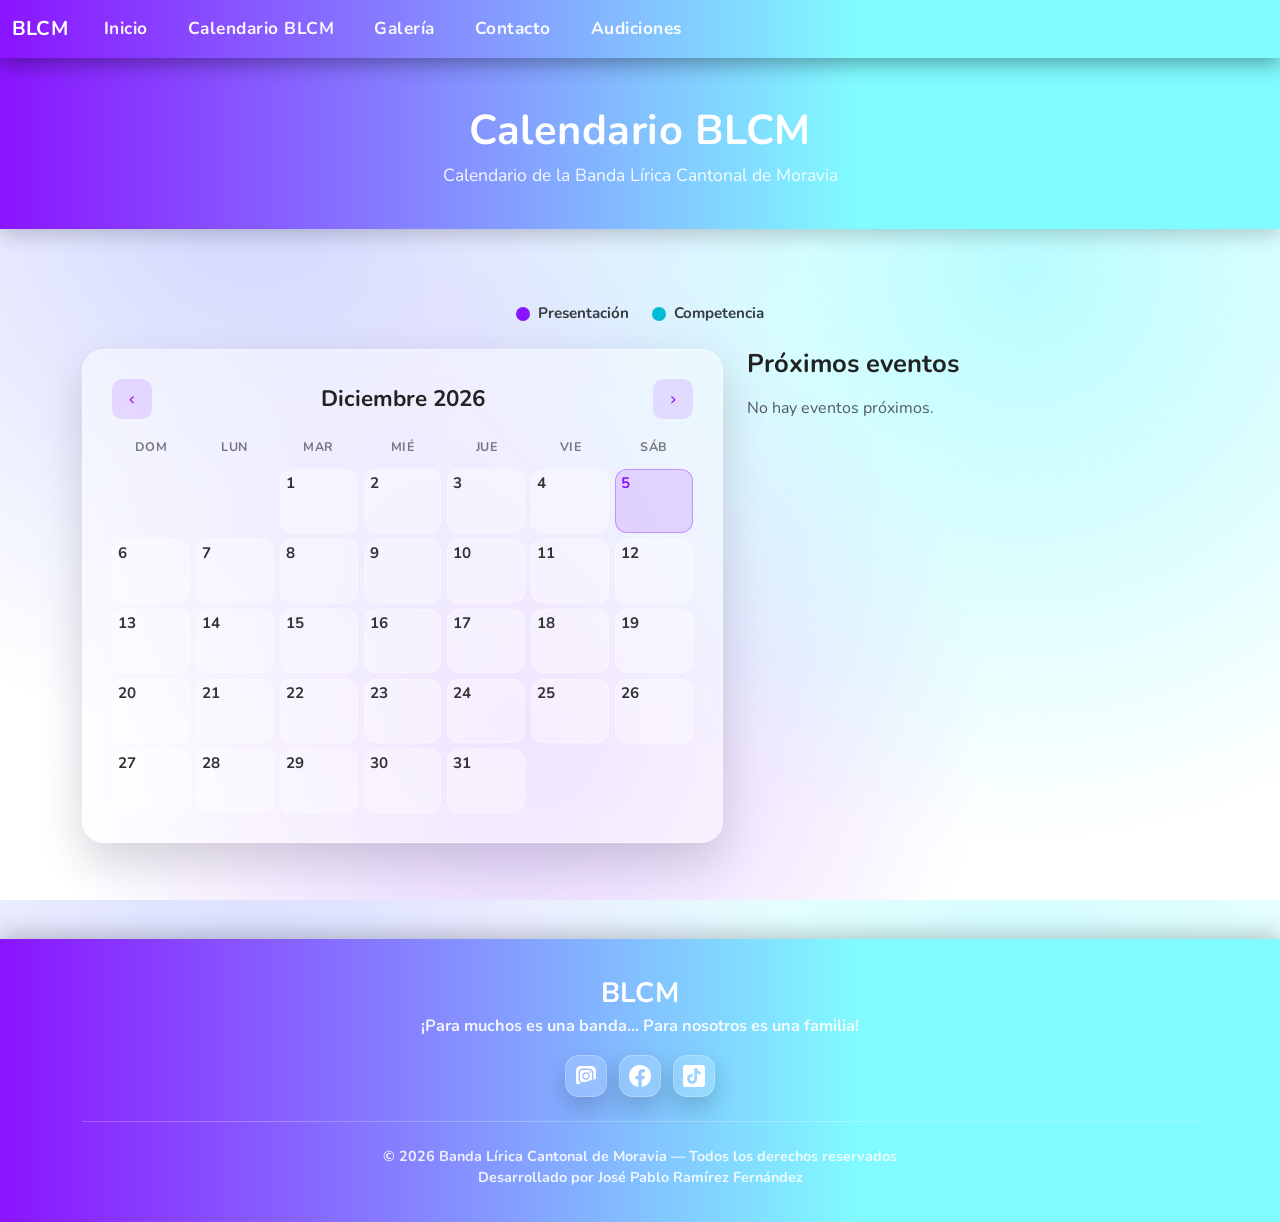
<file: calendario.html>
<!DOCTYPE html>
<html lang="es">
<head>
    <meta charset="UTF-8" />
    <meta name="viewport" content="width=device-width, initial-scale=1.0, maximum-scale=1, user-scalable=no">
    <title>Calendario — BLCM</title>
    <meta name="author" content="José Pablo Ramírez Fernández" />
    <link rel="stylesheet" href="styles.css" />
    <link href="https://cdn.jsdelivr.net/npm/bootstrap@5.3.2/dist/css/bootstrap.min.css" rel="stylesheet">
    <script src="https://cdn.jsdelivr.net/npm/bootstrap@5.3.2/dist/js/bootstrap.bundle.min.js"></script>
    <link rel="stylesheet" href="https://cdnjs.cloudflare.com/ajax/libs/font-awesome/6.5.1/css/all.min.css">
    <style>
        /* ── Encabezado de página ── */
        .page-header {
            background: linear-gradient(90deg, rgba(138,20,255,1) 0%, rgba(128,251,255,1) 67%);
            padding: 3rem 0 2.5rem;
            text-align: center;
            color: white;
            box-shadow: 0 6px 20px rgba(0,0,0,0.20);
        }
        .page-header h1 {
            font-family: 'NunitoBold', Arial, sans-serif;
            font-size: 2.6rem;
            margin: 0;
            letter-spacing: 0.5px;
        }
        .page-header p {
            font-family: 'Nunito', Arial, sans-serif;
            font-size: 1.1rem;
            margin: 0.4rem 0 0;
            opacity: 0.92;
        }

        /* ── Leyenda ── */
        .leyenda {
            display: flex;
            gap: 1.4rem;
            justify-content: center;
            flex-wrap: wrap;
            margin: 1.6rem 0 0;
        }
        .leyenda-item {
            display: flex;
            align-items: center;
            gap: 8px;
            font-family: 'NunitoBold', Arial, sans-serif;
            font-size: 0.95rem;
            color: rgba(0,0,0,0.75);
        }
        .dot {
            width: 14px;
            height: 14px;
            border-radius: 50%;
            flex-shrink: 0;
        }
        .dot-presentacion { background: rgba(138,20,255,1); }
        .dot-competencia  { background: #00bcd4; }

        /* ── Tarjeta del calendario ── */
        .cal-card {
            background: rgba(255,255,255,0.45);
            backdrop-filter: blur(14px);
            -webkit-backdrop-filter: blur(14px);
            border: 1px solid rgba(255,255,255,0.40);
            border-radius: 22px;
            box-shadow: 0 18px 45px rgba(0,0,0,0.15);
            padding: 1.8rem;
        }

        /* ── Navegación del mes ── */
        .cal-nav {
            display: flex;
            align-items: center;
            justify-content: space-between;
            margin-bottom: 1.2rem;
        }
        .cal-nav button {
            background: rgba(138,20,255,0.12);
            border: none;
            border-radius: 10px;
            width: 40px;
            height: 40px;
            font-size: 1.1rem;
            color: rgba(138,20,255,1);
            cursor: pointer;
            transition: background .2s;
        }
        .cal-nav button:hover { background: rgba(138,20,255,0.22); }
        .cal-mes {
            font-family: 'NunitoBold', Arial, sans-serif;
            font-size: 1.4rem;
            color: #222;
            text-transform: capitalize;
        }

        /* ── Grid del calendario ── */
        .cal-grid {
            display: grid;
            grid-template-columns: repeat(7, 1fr);
            gap: 6px;
        }
        .cal-dia-nombre {
            font-family: 'NunitoBold', Arial, sans-serif;
            font-size: 0.78rem;
            text-align: center;
            color: rgba(0,0,0,0.50);
            padding-bottom: 6px;
            text-transform: uppercase;
            letter-spacing: 0.5px;
        }
        .cal-dia {
            min-height: 64px;
            border-radius: 12px;
            padding: 6px 5px 4px;
            background: rgba(255,255,255,0.35);
            border: 1px solid rgba(255,255,255,0.30);
            cursor: default;
            transition: background .2s, transform .15s;
            position: relative;
        }
        .cal-dia.vacio { background: transparent; border-color: transparent; }
        .cal-dia.hoy {
            background: rgba(138,20,255,0.14);
            border-color: rgba(138,20,255,0.35);
        }
        .cal-dia.tiene-evento { cursor: pointer; }
        .cal-dia.tiene-evento:hover {
            background: rgba(255,255,255,0.65);
            transform: translateY(-2px);
        }
        .cal-dia .num {
            font-family: 'NunitoBold', Arial, sans-serif;
            font-size: 0.95rem;
            color: #333;
            line-height: 1;
        }
        .cal-dia.hoy .num { color: rgba(138,20,255,1); }
        .cal-dia .eventos-dia {
            display: flex;
            flex-wrap: wrap;
            gap: 3px;
            margin-top: 4px;
        }
        .badge-evento {
            display: inline-block;
            width: 8px;
            height: 8px;
            border-radius: 50%;
        }

        /* ── Lista de próximos eventos ── */
        .evento-item {
            background: rgba(255,255,255,0.45);
            backdrop-filter: blur(10px);
            -webkit-backdrop-filter: blur(10px);
            border: 1px solid rgba(255,255,255,0.35);
            border-radius: 16px;
            padding: 1rem 1.2rem;
            box-shadow: 0 6px 18px rgba(0,0,0,0.10);
            display: flex;
            gap: 1rem;
            align-items: flex-start;
            transition: transform .2s, box-shadow .2s;
        }
        .evento-item:hover {
            transform: translateY(-3px);
            box-shadow: 0 12px 28px rgba(0,0,0,0.14);
        }
        .evento-fecha-bloque {
            min-width: 58px;
            text-align: center;
            padding: 8px 6px;
            border-radius: 12px;
            color: white;
            flex-shrink: 0;
        }
        .evento-fecha-bloque.presentacion {
            background: linear-gradient(135deg, rgba(138,20,255,0.9), rgba(100,0,200,0.9));
        }
        .evento-fecha-bloque.competencia {
            background: linear-gradient(135deg, #00bcd4, #0097a7);
        }
        .evento-fecha-bloque .dia-num {
            font-family: 'NunitoBold', Arial, sans-serif;
            font-size: 1.6rem;
            line-height: 1;
        }
        .evento-fecha-bloque .mes-txt {
            font-family: 'Nunito', Arial, sans-serif;
            font-size: 0.75rem;
            opacity: 0.92;
            text-transform: uppercase;
        }
        .evento-info h6 {
            font-family: 'NunitoBold', Arial, sans-serif;
            font-size: 1rem;
            color: #222;
            margin: 0 0 4px;
        }
        .evento-info p {
            font-family: 'Nunito', Arial, sans-serif;
            font-size: 0.88rem;
            color: rgba(0,0,0,0.60);
            margin: 0;
        }
        .evento-tipo-badge {
            font-family: 'NunitoBold', Arial, sans-serif;
            font-size: 0.72rem;
            padding: 2px 10px;
            border-radius: 20px;
            display: inline-block;
            margin-bottom: 5px;
        }
        .badge-presentacion { background: rgba(138,20,255,0.12); color: rgba(138,20,255,1); }
        .badge-competencia  { background: rgba(0,188,212,0.12);  color: #0097a7; }

        .seccion-titulo-cal {
            font-family: 'NunitoBold', Arial, sans-serif;
            font-size: 1.6rem;
            color: #222;
        }

        @media (max-width: 576px) {
            .cal-dia { min-height: 48px; padding: 4px 3px 3px; }
            .cal-dia .num { font-size: 0.80rem; }
            .cal-mes { font-size: 1.1rem; }
        }

        /* ── Slider de eventos ── */
        .slider-lista {
            display: flex;
            flex-direction: column;
            gap: 12px;
        }
        .slider-nav {
            display: flex;
            align-items: center;
            justify-content: center;
            gap: 12px;
            margin-top: 0.9rem;
        }
        .slider-nav {
            display: flex;
            align-items: center;
            justify-content: space-between;
            margin-top: 0.9rem;
        }
        .slider-btn {
            background: rgba(138,20,255,0.12);
            border: none;
            border-radius: 10px;
            width: 36px;
            height: 36px;
            font-size: 1.1rem;
            color: rgba(138,20,255,1);
            cursor: pointer;
            transition: background .2s;
            display: flex;
            align-items: center;
            justify-content: center;
        }
        .slider-btn:hover  { background: rgba(138,20,255,0.22); }
        .slider-btn:disabled { opacity: 0.35; cursor: default; }
        .slider-dots {
            display: flex;
            gap: 6px;
        }
        .slider-dot {
            width: 8px;
            height: 8px;
            border-radius: 50%;
            background: rgba(138,20,255,0.20);
            border: none;
            cursor: pointer;
            transition: background .2s, transform .2s;
            padding: 0;
        }
        .slider-dot.activo {
            background: rgba(138,20,255,1);
            transform: scale(1.25);
        }
        .slider-contador {
            font-family: 'NunitoBold', Arial, sans-serif;
            font-size: 0.82rem;
            color: rgba(0,0,0,0.45);
        }
    </style>
</head>
<body>

    <!-- NAVBAR -->
    <header>
        <nav class="navbar navbar-expand-lg navbar-blcm">
            <div class="container-fluid">
                <a class="navbar-brand blcm-title" href="index.html">BLCM</a>
                <button class="navbar-toggler" type="button" data-bs-toggle="collapse"
                    data-bs-target="#navbarSupportedContent" aria-controls="navbarSupportedContent"
                    aria-expanded="false" aria-label="Toggle navigation">
                    <span class="navbar-toggler-icon"></span>
                </button>
                <div class="collapse navbar-collapse" id="navbarSupportedContent">
                    <ul class="navbar-nav me-auto mb-2 mb-lg-0">
                        <li class="nav-item">
                            <a class="nav-link" href="index.html">Inicio</a>
                        </li>
                        <li class="nav-item">
                            <a class="nav-link active" aria-current="page" href="calendario.html">Calendario BLCM</a>
                        </li>
                        <li class="nav-item">
                            <a class="nav-link" href="galeria.html">Galería</a>
                        </li>
                        <li class="nav-item">
                            <a class="nav-link" href="contacto.html">Contacto</a>
                        </li>
                        <li class="nav-item">
                            <a class="nav-link" href="audiciones.html">Audiciones</a>
                        </li>
                    </ul>
                </div>
            </div>
        </nav>
    </header>

    <!-- ENCABEZADO DE PÁGINA -->
    <div class="page-header">
        <h1>Calendario BLCM</h1>
        <p>Calendario de la Banda Lírica Cantonal de Moravia</p>
    </div>

    <!-- CONTENIDO -->
    <div class="container my-5 principal">

        <!-- Leyenda -->
        <div class="leyenda mb-4">
            <div class="leyenda-item">
                <span class="dot dot-presentacion"></span> Presentación
            </div>
            <div class="leyenda-item">
                <span class="dot dot-competencia"></span> Competencia
            </div>
        </div>

        <div class="row g-4">

            <!-- Calendario -->
            <div class="col-lg-7">
                <div class="cal-card">
                    <div class="cal-nav">
                        <button id="btnPrev" aria-label="Mes anterior">&#8249;</button>
                        <span class="cal-mes" id="calMes"></span>
                        <button id="btnNext" aria-label="Mes siguiente">&#8250;</button>
                    </div>
                    <div class="cal-grid" id="calGrid"></div>
                </div>
            </div>

            <!-- Eventos -->
            <div class="col-lg-5">
                <h5 class="seccion-titulo-cal mb-3">Próximos eventos</h5>
                <div class="slider-lista" id="sliderLista"></div>
                <div class="slider-nav" id="sliderNav" style="display:none;">
                    <button class="slider-btn" id="sliderPrev" aria-label="Anterior">&#8249;</button>
                    <span class="slider-contador" id="sliderContador"></span>
                    <button class="slider-btn" id="sliderNext" aria-label="Siguiente">&#8250;</button>
                </div>
            </div>

        </div>
    </div>

    <!-- FOOTER -->
    <footer class="footer-blcm mt-5">
        <div class="container text-center py-4">
            <div class="footer-brand">BLCM</div>
            <div class="footer-slogan">
                ¡Para muchos es una banda... Para nosotros es una familia!
            </div>
            <div class="footer-social mt-3">
                <a class="social-btn ig" href="https://www.instagram.com/blcm__lirica">
                    <img src="logo/instagram.svg" height="22">
                </a>
                <a class="social-btn fb" href="https://www.facebook.com/profile.php?id=100092644479915&locale=es_LA">
                    <img src="logo/facebook.svg" height="22">
                </a>
                <a class="social-btn tk" href="https://www.tiktok.com/@blcm__lirica?lang=es-419">
                    <img src="logo/tiktok.svg" height="22">
                </a>
            </div>
            <hr class="footer-divider my-4">
            <div class="footer-copy">
                © 2026 Banda Lírica Cantonal de Moravia — Todos los derechos reservados<br>
                Desarrollado por José Pablo Ramírez Fernández
            </div>
        </div>
    </footer>

    <script>
        /* ============================================================
           DATOS DE EVENTOS
           tipo: 'presentacion' | 'competencia'
           Para rangos: usar fechaFin (opcional).
           Ejemplo: { fecha: '2026-09-09', fechaFin: '2026-09-14', ... }
        ============================================================ */
        const eventos = [
            {
                fecha: '2026-07-04',
                titulo: 'WAMSB 2026 Banda',
                lugar: 'Puriscal, San José',
                tipo: 'competencia'
            },
            {
                fecha: '2026-07-25',
                titulo: 'WAMSB 2026 Competencia indoor',
                lugar: 'La Fortuna, San Carlos',
                tipo: 'competencia'
            },
            {
                fecha: '2026-09-09',
                fechaFin: '2026-09-14',
                titulo: 'Panamá 2026',
                lugar: 'Panamá',
                tipo: 'competencia'
            },
            {
                fecha: '2026-04-11',
                titulo: 'Presentación en Feria de Guadalupe',
                lugar: 'Guadalupe',
                tipo: 'presentacion'
            },
            {
                fecha: '2026-04-19',
                titulo: 'Presentación Parque de Moravia',
                lugar: 'Moravia',
                tipo: 'presentacion'
            },
            {
                fecha: '2026-04-25',
                titulo: 'Presentación en Feria de Guadalupe',
                lugar: 'Guadalupe',
                tipo: 'presentacion'
            },
            
        ];

        /* ============================================================
           LÓGICA DEL CALENDARIO
        ============================================================ */
        const DIAS  = ['Dom','Lun','Mar','Mié','Jue','Vie','Sáb'];
        const MESES = ['Enero','Febrero','Marzo','Abril','Mayo','Junio',
                       'Julio','Agosto','Septiembre','Octubre','Noviembre','Diciembre'];

        let viewDate = new Date();

        function eventosDelDia(year, month, day) {
            const key = new Date(year, month, day);
            return eventos.filter(e => {
                const inicio = new Date(e.fecha + 'T00:00:00');
                const fin    = e.fechaFin ? new Date(e.fechaFin + 'T00:00:00') : inicio;
                return key >= inicio && key <= fin;
            });
        }

        function renderCalendario() {
            const year  = viewDate.getFullYear();
            const month = viewDate.getMonth();
            const hoy   = new Date();

            document.getElementById('calMes').textContent = `${MESES[month]} ${year}`;

            const grid = document.getElementById('calGrid');
            grid.innerHTML = '';

            // Cabecera de días
            DIAS.forEach(d => {
                const el = document.createElement('div');
                el.className = 'cal-dia-nombre';
                el.textContent = d;
                grid.appendChild(el);
            });

            const primerDia = new Date(year, month, 1).getDay();
            const totalDias = new Date(year, month + 1, 0).getDate();

            // Celdas vacías iniciales
            for (let i = 0; i < primerDia; i++) {
                const el = document.createElement('div');
                el.className = 'cal-dia vacio';
                grid.appendChild(el);
            }

            // Días del mes
            for (let d = 1; d <= totalDias; d++) {
                const evs   = eventosDelDia(year, month, d);
                const esHoy = (d === hoy.getDate() && month === hoy.getMonth() && year === hoy.getFullYear());

                const el = document.createElement('div');
                el.className = 'cal-dia' + (esHoy ? ' hoy' : '') + (evs.length ? ' tiene-evento' : '');

                const numEl = document.createElement('div');
                numEl.className = 'num';
                numEl.textContent = d;
                el.appendChild(numEl);

                if (evs.length) {
                    const dotsEl = document.createElement('div');
                    dotsEl.className = 'eventos-dia';
                    evs.forEach(ev => {
                        const dot = document.createElement('span');
                        dot.className = `badge-evento ${ev.tipo === 'presentacion' ? 'dot-presentacion' : 'dot-competencia'}`;
                        dotsEl.appendChild(dot);
                    });
                    el.appendChild(dotsEl);

                    // Tooltip con Bootstrap
                    el.setAttribute('data-bs-toggle', 'tooltip');
                    el.setAttribute('data-bs-placement', 'top');
                    el.setAttribute('title', evs.map(e => e.titulo).join(' / '));
                }

                grid.appendChild(el);
            }

            // Activar tooltips
            document.querySelectorAll('[data-bs-toggle="tooltip"]').forEach(el => {
                new bootstrap.Tooltip(el, { trigger: 'hover' });
            });
        }

        /* ── Slider ── */
        let sliderIdx     = 0;
        let proximosCache = [];
        const VISIBLE     = 3;

        function buildFechaDisplay(ev) {
            const inicio = new Date(ev.fecha + 'T00:00:00');
            if (ev.fechaFin) {
                const fin = new Date(ev.fechaFin + 'T00:00:00');
                return `<div class="dia-num" style="font-size:1.1rem;">${inicio.getDate()}—${fin.getDate()}</div>
                        <div class="mes-txt">${MESES[fin.getMonth()].substring(0,3).toUpperCase()}</div>`;
            }
            return `<div class="dia-num">${inicio.getDate()}</div>
                    <div class="mes-txt">${MESES[inicio.getMonth()].substring(0,3).toUpperCase()}</div>`;
        }

        function renderSlider() {
            const hoy = new Date();
            hoy.setHours(0, 0, 0, 0);

            proximosCache = eventos
                .filter(e => {
                    const fin = e.fechaFin
                        ? new Date(e.fechaFin + 'T00:00:00')
                        : new Date(e.fecha + 'T00:00:00');
                    return fin >= hoy;
                })
                .sort((a, b) => new Date(a.fecha) - new Date(b.fecha));

            sliderIdx = 0;
            actualizarSlider();
        }

        function actualizarSlider() {
            const lista = document.getElementById('sliderLista');
            const nav   = document.getElementById('sliderNav');
            const total = proximosCache.length;
            const totalPaginas = Math.ceil(total / VISIBLE);

            lista.innerHTML = '';

            if (!total) {
                lista.innerHTML = '<p class="text-muted" style="font-family:\'Nunito\',sans-serif;">No hay eventos próximos.</p>';
                nav.style.display = 'none';
                return;
            }

            // Mostrar solo los 3 de la página actual
            const desde = sliderIdx * VISIBLE;
            const hasta = Math.min(desde + VISIBLE, total);
            proximosCache.slice(desde, hasta).forEach(ev => {
                const label = ev.tipo === 'presentacion' ? 'Presentación' : 'Competencia';
                const item  = document.createElement('div');
                item.className = 'evento-item';
                item.innerHTML = `
                    <div class="evento-fecha-bloque ${ev.tipo}">${buildFechaDisplay(ev)}</div>
                    <div class="evento-info">
                        <span class="evento-tipo-badge badge-${ev.tipo}">${label}</span>
                        <h6>${ev.titulo}</h6>
                        <p><i class="fa-solid fa-location-dot me-1"></i>${ev.lugar}</p>
                    </div>`;
                lista.appendChild(item);
            });

            nav.style.display = total > VISIBLE ? 'flex' : 'none';
            document.getElementById('sliderContador').textContent = `${sliderIdx + 1} / ${totalPaginas}`;
            document.getElementById('sliderPrev').disabled = sliderIdx === 0;
            document.getElementById('sliderNext').disabled = sliderIdx === totalPaginas - 1;
        }

        document.getElementById('sliderPrev').addEventListener('click', () => { sliderIdx--; actualizarSlider(); });
        document.getElementById('sliderNext').addEventListener('click', () => { sliderIdx++; actualizarSlider(); });

        document.getElementById('btnPrev').addEventListener('click', () => {
            viewDate.setMonth(viewDate.getMonth() - 1);
            renderCalendario();
        });

        document.getElementById('btnNext').addEventListener('click', () => {
            viewDate.setMonth(viewDate.getMonth() + 1);
            renderCalendario();
        });

        renderCalendario();
        renderSlider();
    </script>

</body>
</html>
</file>
<file: styles.css>
/* =========================
   FUENTES
========================= */
@font-face{
    font-family: 'NunitoBold';
    src: url('fonts/Nunito-Bold.ttf') format('truetype');
    font-weight: 700;
    font-style: normal;
}

@font-face{
    font-family: 'Nunito';
    src: url('fonts/Nunito-Regular.ttf') format('truetype');
    font-weight: 400;
    font-style: normal;
}

/* =========================
   FONDO + LAYOUT GENERAL
========================= */
html, body{
    height: 100%;
    margin: 0;
    padding: 0;
}

/* Fondo aurora suave (innovador pero limpio) */
body{
    background:
        radial-gradient(circle at 20% 20%, rgba(183,192,255,0.65) 0%, transparent 45%),
        radial-gradient(circle at 80% 30%, rgba(127,251,255,0.55) 0%, transparent 48%),
        radial-gradient(circle at 40% 80%, rgba(202,166,255,0.55) 0%, transparent 45%),
        #f7f9ff;

    display: flex;
    flex-direction: column;
    min-height: 100vh;
    font-family: 'Nunito', Arial, sans-serif;
}

.principal{
    flex: 1;
}

/* =========================
   NAVBAR
========================= */
.navbar-blcm{
    background: linear-gradient(90deg, rgba(138, 20, 255, 1) 0%, rgba(128, 251, 255, 1) 67%);
    font-family: 'NunitoBold', Arial, sans-serif;
    padding: 1.4rem 0;
    box-shadow: 0 6px 20px rgba(0,0,0,0.35);
}

.blcm-title{
    font-family: 'NunitoBold', sans-serif;
    font-size: 40px;
    font-weight: 700;
    letter-spacing: 0.2px;
    color: white !important;
    transition: transform .25s ease;
}

.blcm-title:hover{
    transform: translateY(-3px);
}

.navbar-blcm .nav-link{
    color: rgba(255,255,255,0.95) !important;
    font-size: 1.08rem;
    font-weight: 700;
    letter-spacing: 0.5px;
    margin: 0 12px;
    transition: transform 0.2s ease;
}

.navbar-blcm .nav-link:hover{
    transform: translateY(-3px);
}

.navbar-blcm .dropdown-menu{
    border: 0;
    border-radius: 14px;
    box-shadow: 0 10px 25px rgba(0,0,0,0.25);
}

.navbar-blcm .navbar-toggler{
    border-color: rgba(255,255,255,0.6);
}

.navbar-blcm .navbar-toggler-icon{
    filter: invert(1);
}

/* =========================
   CARRUSEL (VERSIÓN ESTABLE)
========================= */
#carouselExample{
    width: 100%;
    overflow: hidden;
    margin-bottom: 0;
}

.carousel-img{
    height: 520px;
    object-fit: cover;
    object-position: center;
}

@media (max-width: 768px){
    .carousel-img{ height: 260px; }
}

.img-izq{ object-position: 25% center; }
.img-centro{ object-position: 50% center; }
.img-der{ object-position: 80% center; }

/* =========================
   ICONOS
========================= */
.btn-ig img{
    height: 22px;
    width: 22px;
    object-fit: contain;
    vertical-align: middle;
    transform: translateY(-1px);
}

/* =========================
   SECCIÓN "SOBRE LA BANDA" (Nosotros / Visión / Misión)
   -> fondo morado que se derrama hacia abajo (degradado)
========================= */
.seccion-info{
    position: relative;
    margin-top: -6px;              /* pegada al carrusel */
    padding: 30px 0 140px;         /* extra abajo para que el degradado cubra hacia Secciones */

    background: linear-gradient(
        to bottom,
        rgba(143,153,251,0.95) 0%,
        rgba(143,153,251,0.85) 25%,
        rgba(143,153,251,0.55) 55%,
        rgba(143,153,251,0.25) 75%,
        rgba(143,153,251,0.0) 100%
        );
}

/* Card estilo glass (ya no morada sólida) */
.seccion-info .card{
    background: rgba(255,255,255,0.40);
    backdrop-filter: blur(12px);
    -webkit-backdrop-filter: blur(12px);
    border: 1px solid rgba(255,255,255,0.35);

    border-radius: 22px;
    box-shadow: 0 18px 45px rgba(0,0,0,0.18);
}

/* Tipos */
.seccion-info .card-body{
    padding: 2rem;
}

/* Títulos y texto en negro */
.seccion-info .seccion-titulo{
    font-family: 'NunitoBold', Arial, sans-serif;
    font-size: 35px;
    letter-spacing: 0.2px;
    color: #111;
}

.seccion-info .seccion-texto{
    font-family: 'Nunito', Arial, sans-serif;
    font-size: 20px;
    line-height: 1.7;
    color: rgba(0,0,0,0.78);
}

/* Tabs */
.seccion-info .nav-tabs{
    border-bottom: 0;
    gap: 6px;
}

/* Botones tab */
.seccion-info .nav-tabs .nav-link{
    font-family: 'NunitoBold', Arial, sans-serif;
    color: rgba(0,0,0,0.70);
    border: none;
    border-radius: 14px 14px 0 0;
    padding: 12px 18px;
    background: transparent;
    transition: transform .2s ease, background .2s ease, box-shadow .2s ease;
}

/* Tab activo bien marcado */
.seccion-info .nav-tabs .nav-link.active{
    color: #000;
    background: rgba(255,255,255,0.65);
    box-shadow: 0 10px 22px rgba(0,0,0,0.14);
    transform: translateY(-2px);
}

.seccion-info .nav-tabs .nav-link:hover{
    transform: translateY(-2px);
}
/* =========================
   APARTADO SECCIONES (Cards con overlay + glass)
========================= */
.section-card{
    border: none;
    overflow: hidden;
    position: relative;
    border-radius: 18px;
    box-shadow: 0 10px 25px rgba(0,0,0,0.18);
    background: rgba(255,255,255,0.10);
    backdrop-filter: blur(8px);
    -webkit-backdrop-filter: blur(8px);
}

.section-img{
    height: 280px;
    object-fit: cover;
    transition: transform .5s ease;
}

/* overlay oscuro */
.section-overlay{
    position: absolute;
    inset: 0;
    background: linear-gradient(to top, rgba(0,0,0,0.75), rgba(0,0,0,0.1));
    display: flex;
    flex-direction: column;
    justify-content: flex-end;
    padding: 18px;
    color: white;
    opacity: 0;
    transition: opacity .35s ease;
}

.section-overlay h5{
    font-family: 'NunitoBold', Arial, sans-serif;
    font-size: 22px;
    margin-bottom: 4px;
}

.section-overlay p{
    font-size: 14px;
    margin: 0;
}

.section-card:hover .section-img{
    transform: scale(1.08);
}

.section-card:hover .section-overlay{
    opacity: 1;
}

/* =========================
   FOOTER
========================= */
.footer-blcm{
    background: linear-gradient(90deg, rgba(138, 20, 255, 1) 0%, rgba(128, 251, 255, 1) 67%);
    font-family: 'NunitoBold', Arial, sans-serif;
    padding: 0.6rem 0;
    box-shadow: 0 -6px 20px rgba(0,0,0,0.20);
    color: rgba(255,255,255,0.95);
}

.footer-brand{
    font-size: 28px;
    font-weight: 800;
    letter-spacing: 0.2px;
    color: white;
    transition: transform .25s ease;
}

.footer-brand:hover{
    transform: translateY(-3px);
}

.footer-slogan{
    font-size: 1.02rem;
    font-weight: 700;
    opacity: 0.95;
}

.footer-social{
    display: inline-flex;
    gap: 12px;
    align-items: center;
    justify-content: center;
}

.social-btn{
    width: 42px;
    height: 42px;
    border-radius: 14px;
    display: inline-flex;
    align-items: center;
    justify-content: center;
    background: rgba(255,255,255,0.16);
    border: 1px solid rgba(255,255,255,0.25);
    box-shadow: 0 10px 25px rgba(0,0,0,0.18);
    transition: transform .2s ease, background .2s ease, box-shadow .2s ease;
}

.social-btn img{
    filter: brightness(0) invert(1);
}

.social-btn:hover{
    transform: translateY(-3px);
    background: rgba(255,255,255,0.24);
    box-shadow: 0 14px 30px rgba(0,0,0,0.22);
}

.footer-copy{
    font-size: 0.9rem;
    font-weight: 700;
    opacity: 0.92;
}
/* Evita que cambie la altura al cambiar de tab */
.seccion-info .tab-content{
    min-height: 220px;  /* ajusta si ocupas más/menos */
}
.seccion-info .tab-pane{
    transition: opacity .2s ease;
}

/* =========================
   TEXTO TÍTULOS GENERALES
========================= */
.texto {
    font-family: 'NunitoBold', Arial, sans-serif;
    font-size: 2rem;
    color: #222;
}

/* =========================
   RESPONSIVE GENERAL
========================= */
@media (max-width: 992px) {
    .navbar-blcm .nav-link { margin: 2px 6px; }
}

@media (max-width: 768px) {
    .blcm-title { font-size: 28px; }

    .seccion-info .seccion-titulo { font-size: 26px; }
    .seccion-info .seccion-texto  { font-size: 16px; }

    .footer-brand   { font-size: 22px; }
    .footer-slogan  { font-size: 0.88rem; }
    .footer-copy    { font-size: 0.78rem; }

    .texto { font-size: 1.6rem; }
}

@media (max-width: 576px) {
    .blcm-title { font-size: 22px; }

    .page-header h1 { font-size: 1.8rem; }
    .page-header p  { font-size: 0.9rem; }

    .seccion-info { padding: 20px 0 80px; }
    .seccion-info .seccion-titulo { font-size: 22px; }
    .seccion-info .seccion-texto  { font-size: 14px; }
    .seccion-info .tab-content    { min-height: 180px; }

    .section-img { height: 200px; }

    .footer-slogan  { font-size: 0.80rem; }
    .social-btn     { width: 36px; height: 36px; }
}
</file>
